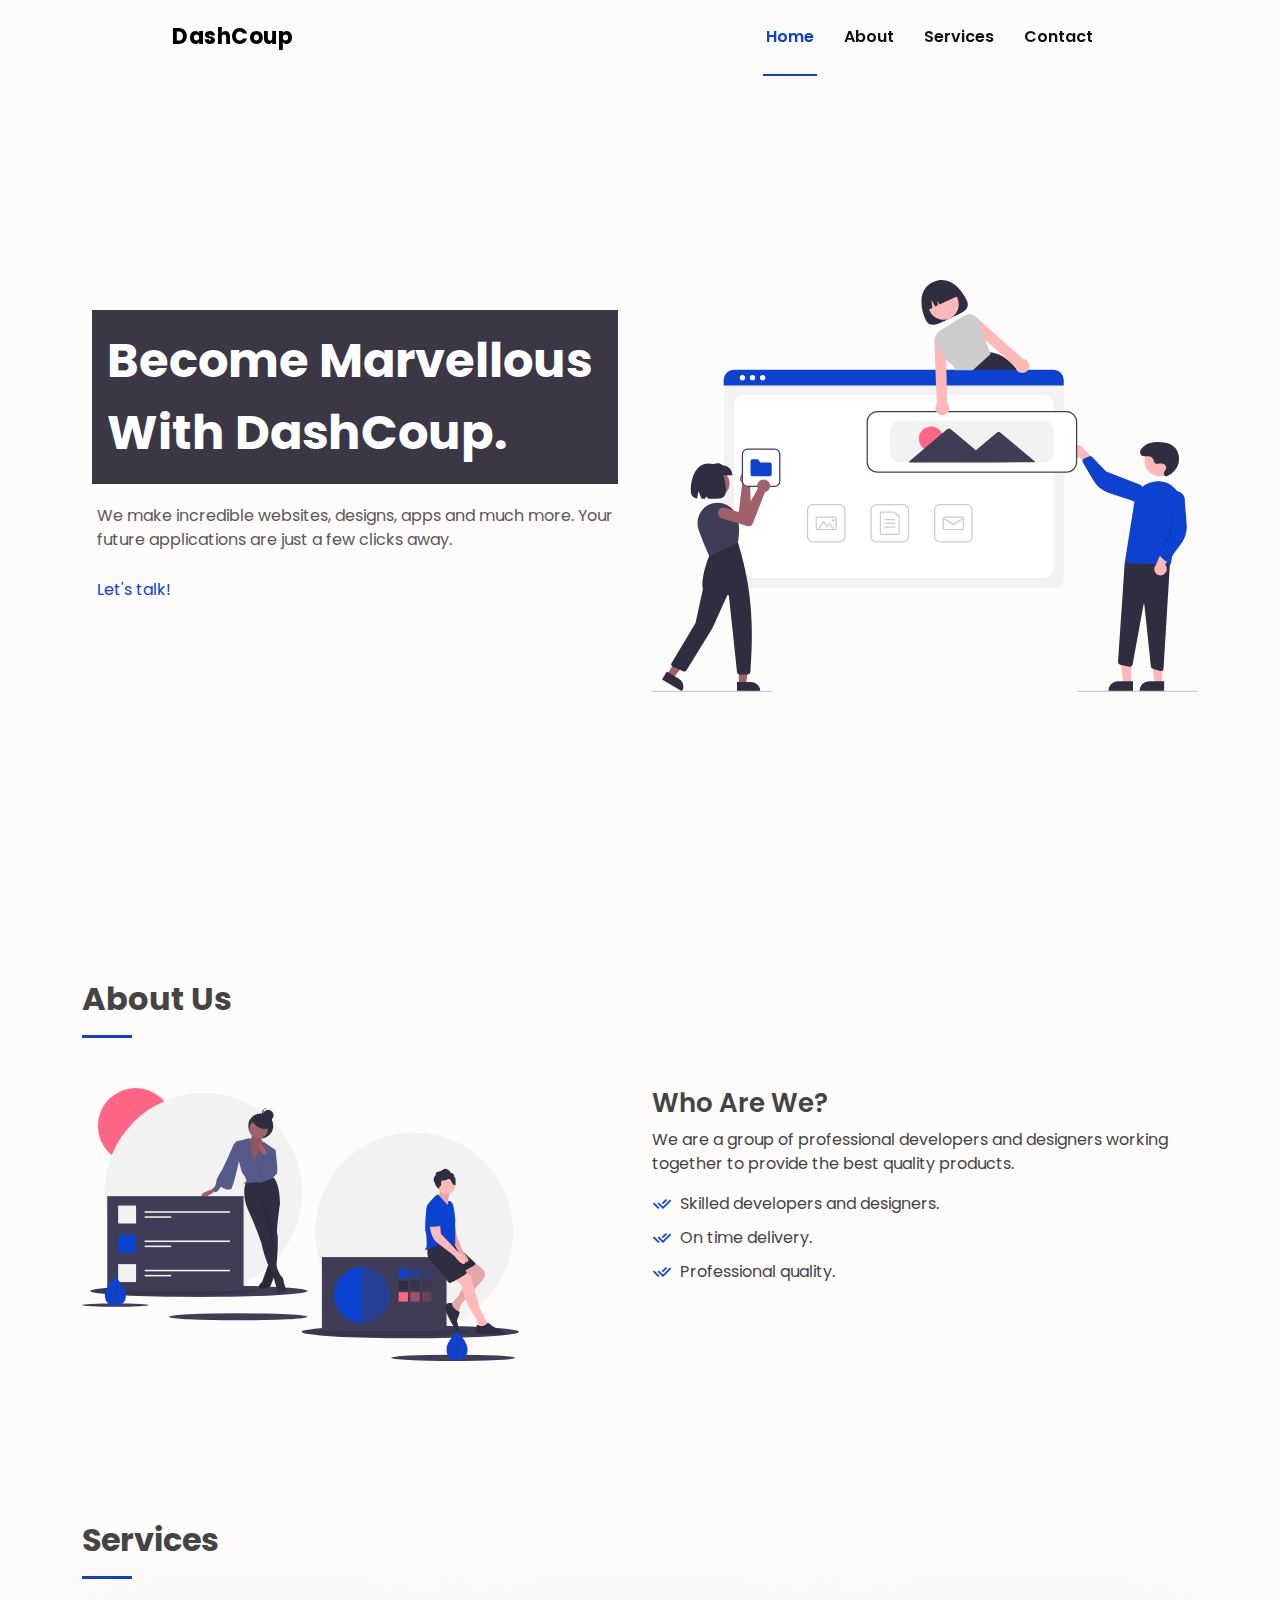
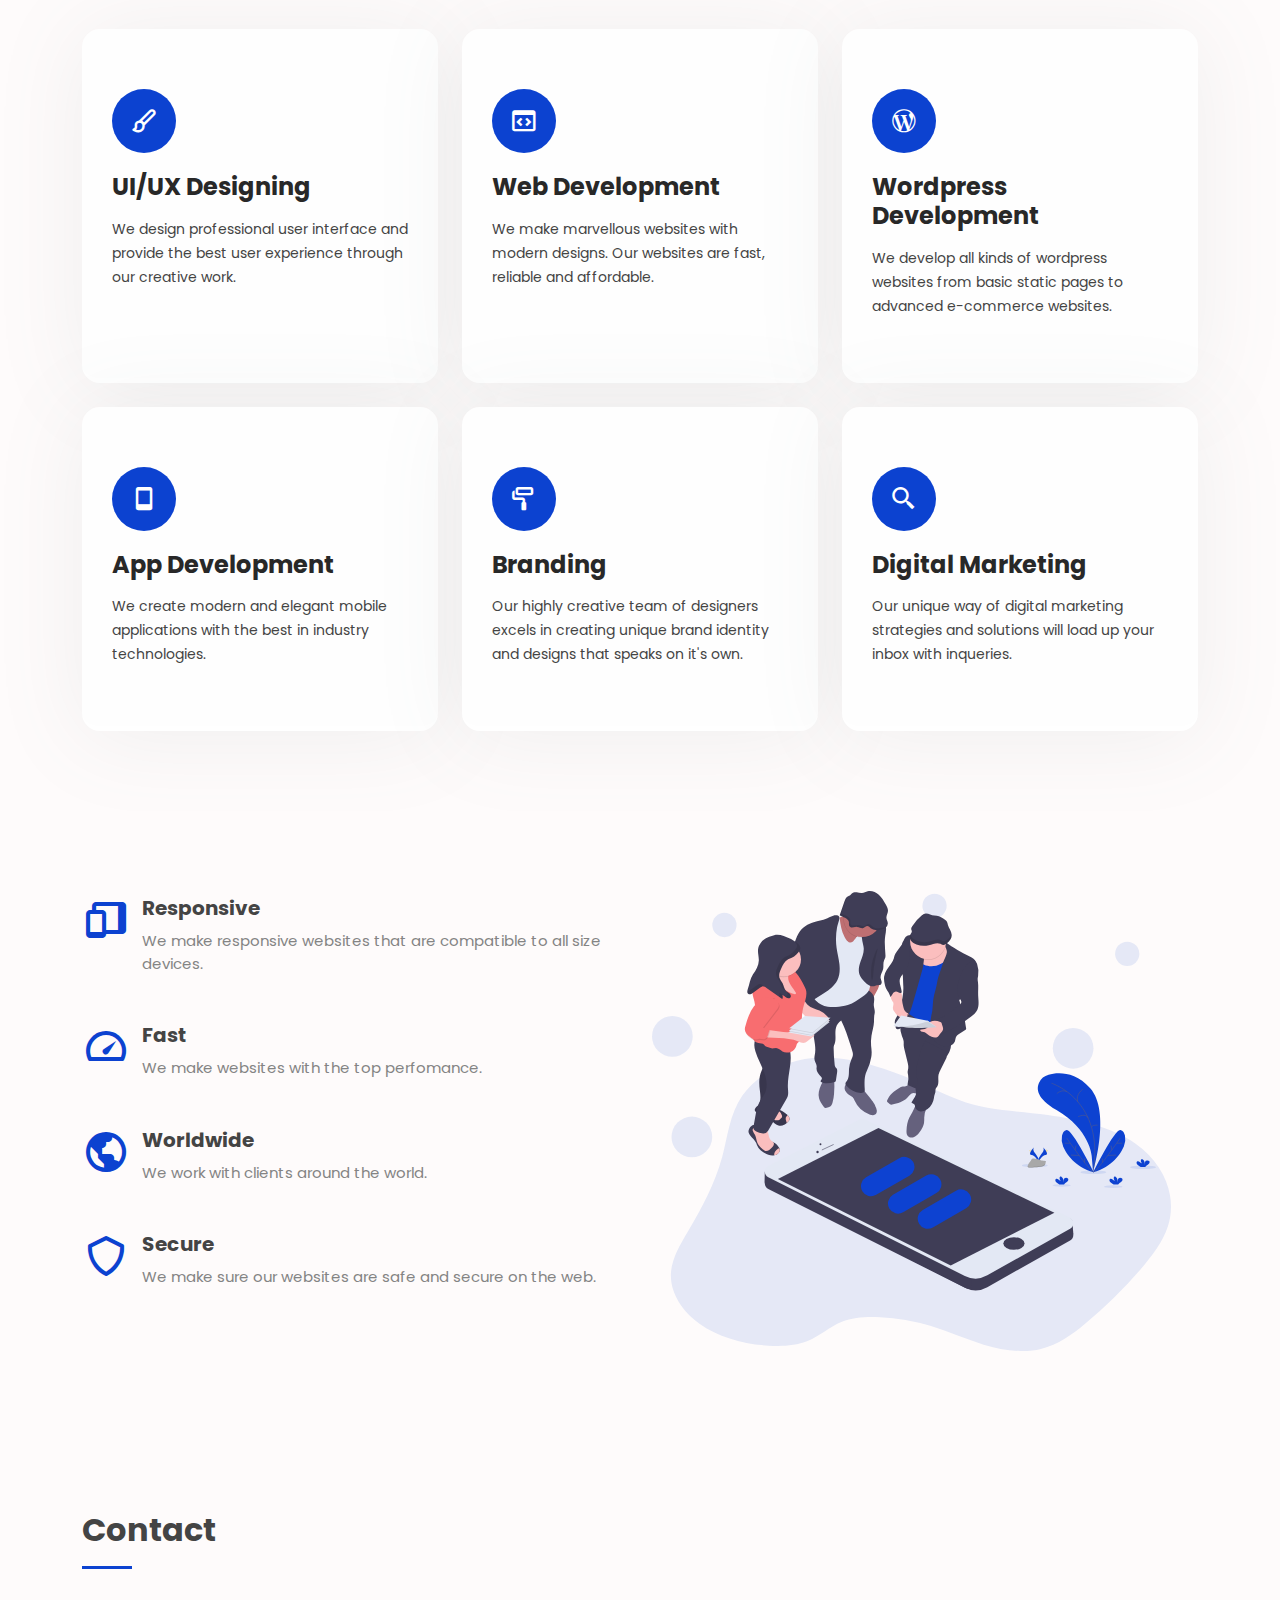
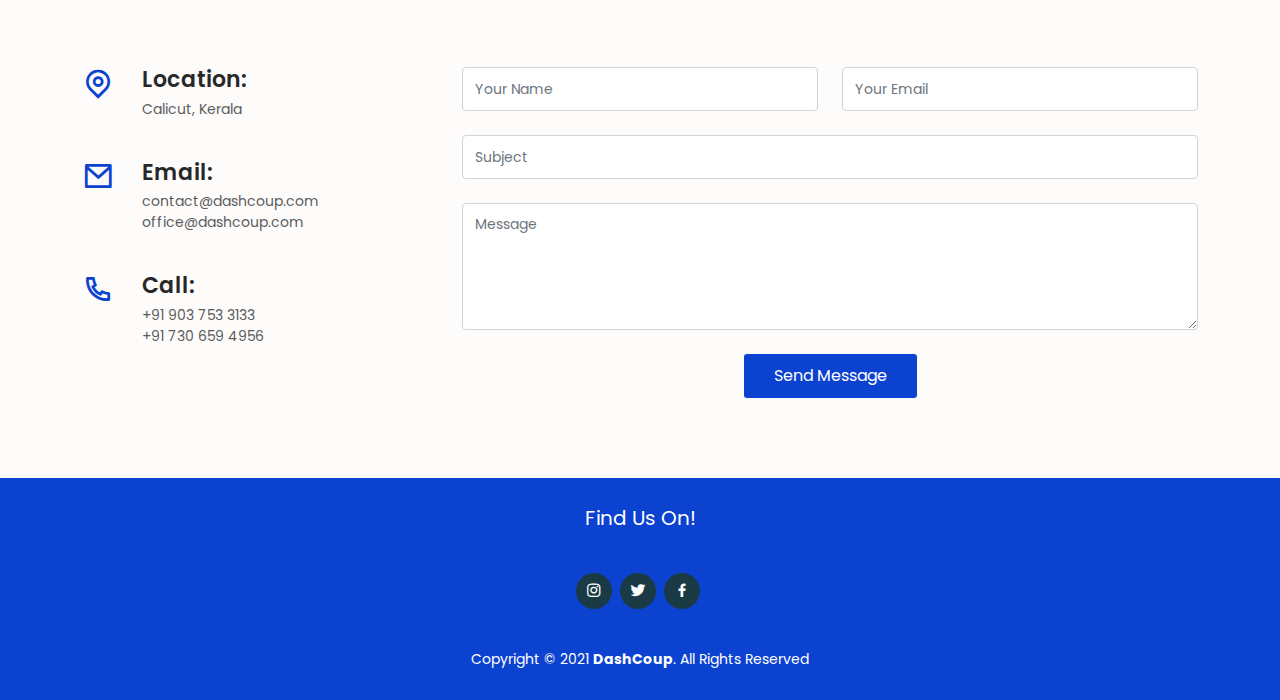
<file: index.html>
﻿<!DOCTYPE html>
<html lang="en">

<head>
  <meta charset="utf-8">
  <meta content="width=device-width, initial-scale=1.0" name="viewport">

  <title>DashCoup</title>
  <meta content="" name="description">
  <meta content="" name="keywords">

<!-- Favicons
	================================================== -->
	<link rel="icon" type="image/png" href="./assets/img/favicon.ico">
	<!-- <link rel="apple-touch-icon" href="apple-touch-icon.jpg">
	<link rel="apple-touch-icon" sizes="72x72" href="apple-touch-icon-72x72.jpg">
	<link rel="apple-touch-icon" sizes="114x114" href="apple-touch-icon-114x114.jpg"> -->

  <!-- Google Fonts -->
  <!-- <link href="https://fonts.googleapis.com/css?family=Open+Sans:300,300i,400,400i,600,600i,700,700i|Raleway:300,300i,400,400i,500,500i,600,600i,700,700i|Poppins:300,300i,400,400i,500,500i,600,600i,700,700i" rel="stylesheet">
   -->


   <!-- AJAX -->
   <script src="https://ajax.googleapis.com/ajax/libs/jquery/3.5.1/jquery.min.js"></script>

   <link rel="preconnect" href="https://fonts.gstatic.com">
   <link href="https://fonts.googleapis.com/css2?family=Poppins:wght@300;400;600;700;800&display=swap" rel="stylesheet">

  <!-- Vendor CSS Files -->
  <link href="assets/vendor/bootstrap/css/bootstrap.min.css" rel="stylesheet">
  <link href="assets/vendor/bootstrap-icons/bootstrap-icons.css" rel="stylesheet">
  <link href="assets/vendor/boxicons/css/boxicons.min.css" rel="stylesheet">
  <link href="assets/vendor/glightbox/css/glightbox.min.css" rel="stylesheet">
  <link href="assets/vendor/remixicon/remixicon.css" rel="stylesheet">
  <link href="assets/vendor/swiper/swiper-bundle.min.css" rel="stylesheet">

  <!-- Template Main CSS File -->
  <link href="assets/css/style.css" rel="stylesheet">

</head>

<body>

  <!-- ======= Header ======= -->
  <header id="header" class="fixed-top ">
    <div class="container-fluid">

      <div class="row justify-content-center">
        <div class="col-xl-9 d-flex align-items-center justify-content-lg-between">
          <h1 class="logo me-auto me-lg-0"><a href="index.html">DashCoup</a></h1>
          <!-- Uncomment below if you prefer to use an image logo -->
          <!-- <a href="index.html" class="logo me-auto me-lg-0"><img src="assets/img/logo.png" alt="" class="img-fluid"></a>-->

          <nav id="navbar" class="navbar order-last order-lg-0">
            <ul>
              <li><a class="nav-link scrollto active" href="#hero">Home</a></li>
              <li><a class="nav-link scrollto" href="#about">About</a></li>
              <li><a class="nav-link scrollto" href="#services">Services</a></li>
              <!-- <li><a class="nav-link scrollto " href="#portfolio">Portfolio</a></li> -->
              <!-- <li><a class="nav-link scrollto" href="#pricing">Pricing</a></li> -->
              <!-- <li class="dropdown"><a href="#"><span>Drop Down</span> <i class="bi bi-chevron-down"></i></a>
                <ul>
                  <li><a href="#">Drop Down 1</a></li>
                  <li class="dropdown"><a href="#"><span>Deep Drop Down</span> <i class="bi bi-chevron-right"></i></a>
                    <ul>
                      <li><a href="#">Deep Drop Down 1</a></li>
                      <li><a href="#">Deep Drop Down 2</a></li>
                      <li><a href="#">Deep Drop Down 3</a></li>
                      <li><a href="#">Deep Drop Down 4</a></li>
                      <li><a href="#">Deep Drop Down 5</a></li>
                    </ul>
                  </li>
                  <li><a href="#">Drop Down 2</a></li>
                  <li><a href="#">Drop Down 3</a></li>
                  <li><a href="#">Drop Down 4</a></li>
                </ul>
              </li> -->
              <li><a class="nav-link scrollto" href="#contact">Contact</a></li>
            </ul>
            <i class="bi bi-list mobile-nav-toggle"></i>
          </nav><!-- .navbar -->

          <!-- <a href="#about" class="get-started-btn scrollto">Get Started</a> -->
        </div>
      </div>

    </div>
  </header><!-- End Header -->

  <!-- ======= Hero Section ======= -->
  <section id="hero" class="d-flex flex-column justify-content-center">
    <div class="container">
      <div class="row justify-content-center">
        <!-- <div class="col-xl-8">
          <h1>Build Incerdible Websites With DashWeb</h1>
          <h2>We make incredible websites, designs and much more. Your future website are just a few clicks away.</h2>
        </div> -->

        
        <div class="hero-content col-lg-6 pt-4 pt-lg-0">
          <h1>
            Become Marvellous With DashCoup.
          </h1>
          <p>
            We make incredible websites, designs, apps and much more. Your future applications are just a few clicks away.
          </p>
          <a href="#contact" class="talk-btn">Let's talk!</a>
        </div>

        <div class="col-lg-6">
          
          <img class="hero-img" src="./assets/img/building_web.svg" alt="">
          <!-- <p>
           Lorem ipsum dolor sit amet, consectetur adipiscing elit, sed do eiusmod tempor incididunt ut labore et dolore
           magna aliqua.
         </p> -->
         </div>

      </div>
    </div>
  </section><!-- End Hero -->

  <main id="main">

    <!-- ======= About Us Section ======= -->
    <section id="about" class="about">
      <div class="container">

        <div class="section-title">
          <h2>About Us</h2>
          <!-- <p>We are a group of professional developers and designers working together to provide the best quality products.</p> -->
        </div>

        <div class="row content">

          <div class="col-lg-6 pt-4 pt-lg-0">
            <!-- <p>
              Ullamco laboris nisi ut aliquip ex ea commodo consequat. Duis aute irure dolor in reprehenderit in voluptate
              velit esse cillum dolore eu fugiat nulla pariatur. Excepteur sint occaecat cupidatat non proident, sunt in
              culpa qui officia deserunt mollit anim id est laborum.
            </p>
            <a href="#" class="btn-learn-more">Learn More</a> -->
            <img class="about-img" src="./assets/img/abour_team.svg" alt="">
          </div>
          <div class="col-lg-6">
            <h3>Who Are We?</h3>
            <p>
              We are a group of professional developers and designers working together to provide the best quality products.
            </p>
            <ul>
              <li><i class="ri-check-double-line"></i> Skilled developers and designers.</li>
              <li><i class="ri-check-double-line"></i> On time delivery.</li>
              <li><i class="ri-check-double-line"></i> Professional quality.</li>
            </ul>
          </div>
          
        </div>

      </div>
    </section><!-- End About Us Section -->

    <!-- ======= Services Section ======= -->
    <section id="services" class="services">
      <div class="container">

        <div class="section-title">
          <h2>Services</h2>
          <!-- <p>Services offered by us.</p> -->
        </div>

        <div class="row">
          <div class="col-lg-4 col-md-6 d-flex align-items-stretch">
            <div class="icon-box">
              <div class="icon"><i class='bx bx-paint'></i></div>
              <h4><a href="">UI/UX Designing</a></h4>
              <p>We design professional user interface and provide the best user experience through our creative work.</p>
            </div>
          </div>

          <div class="col-lg-4 col-md-6 d-flex align-items-stretch mt-4 mt-md-0">
            <div class="icon-box">
              <div class="icon"><i class='bx bx-code-block'></i></div>
              <h4><a href="">Web Development</a></h4>
              <p>We make marvellous websites with modern designs. Our websites are fast, reliable and affordable.</p>
            </div>
          </div>

          <div class="col-lg-4 col-md-6 d-flex align-items-stretch mt-4 mt-lg-0">
            <div class="icon-box">
              <div class="icon"><i class='bx bxl-wordpress'></i></div>
              <h4><a href="">Wordpress Development</a></h4>
              <p>We develop all kinds of wordpress websites from basic static pages to advanced e-commerce websites.</p>
            </div>
          </div>

          <div class="col-lg-4 col-md-6 d-flex align-items-stretch mt-4">
            <div class="icon-box">
              <div class="icon"><i class='bx bx-mobile' ></i></div>
              <h4><a href="">App Development</a></h4>
              <p>We create modern and elegant mobile applications with the best in industry technologies.</p>
            </div>
          </div>

          <div class="col-lg-4 col-md-6 d-flex align-items-stretch mt-4">
            <div class="icon-box">
              <div class="icon"><i class='bx bx-paint-roll'></i></div>
              <h4><a href="">Branding</a></h4>
              <p>Our highly creative team of designers excels in creating unique brand identity and designs that speaks on it's own.</p>
            </div>
          </div>

          <div class="col-lg-4 col-md-6 d-flex align-items-stretch mt-4">
            <div class="icon-box">
              <div class="icon"><i class='bx bx-search-alt-2'></i></div>
              <h4><a href="">Digital Marketing</a></h4>
              <p>Our unique way of digital marketing strategies and solutions will load up your inbox with inqueries.</p>
            </div>
          </div>

        </div>

      </div>
    </section><!-- End Services Section -->

    <!-- ======= Cta Section ======= -->
    <!-- <section id="cta" class="cta">
      <div class="container">

        <div class="row">
          <div class="col-lg-9 text-center text-lg-start">
            <h3>Call To Action</h3>
            <p> Duis aute irure dolor in reprehenderit in voluptate velit esse cillum dolore eu fugiat nulla pariatur. Excepteur sint occaecat cupidatat non proident, sunt in culpa qui officia deserunt mollit anim id est laborum.</p>
          </div>
          <div class="col-lg-3 cta-btn-container text-center">
            <a class="cta-btn align-middle" href="#">Call To Action</a>
          </div>
        </div>

      </div> -->
    <!-- </section>End Cta Section -->

    <!-- ======= Features Section ======= -->
    <section id="features" class="features">
      <div class="container">

        <div class="row">
          <div class="col-lg-6 order-2 order-lg-1">
            <div class="icon-box mt-5 mt-lg-0">
              <i class='bx bxs-devices'></i>
              <h4>Responsive</h4>
              <p>We make responsive websites that are compatible to all size devices.</p>
            </div>
            <div class="icon-box mt-5">
              <i class='bx bx-tachometer'></i>
              <h4>Fast</h4>
              <p>We make websites with the top perfomance.</p>
            </div>
            <div class="icon-box mt-5">
              <i class='bx bx-world'></i>
              <h4>Worldwide</h4>
              <p>We work with clients around the world.</p>
            </div>
            <div class="icon-box mt-5">
              <i class="bx bx-shield"></i>
              <h4>Secure</h4>
              <p>We make sure our websites are safe and secure on the web.</p>
            </div>
          </div>
          <!-- <div class="image col-lg-6 order-1 order-lg-2" style='background-image: url("assets/img/mobile_interface.svg");'></div> -->
          <div class="col-lg-6 order-1 order-lg-2">
            <img class="feature-img" src="./assets/img/mobile_testing_.svg" alt="">
          </div>
        </div>

      </div>
    </section>
    
    <!-- End Features Section -->

    <!-- ======= Clients Section ======= -->
    <!-- <section id="clients" class="clients">
      <div class="container">

        <div class="row no-gutters clients-wrap clearfix wow fadeInUp">

          <div class="col-lg-3 col-md-4 col-xs-6">
            <div class="client-logo">
              <img src="assets/img/clients/client-1.png" class="img-fluid" alt="">
            </div>
          </div>

          <div class="col-lg-3 col-md-4 col-xs-6">
            <div class="client-logo">
              <img src="assets/img/clients/client-2.png" class="img-fluid" alt="">
            </div>
          </div>

          <div class="col-lg-3 col-md-4 col-xs-6">
            <div class="client-logo">
              <img src="assets/img/clients/client-3.png" class="img-fluid" alt="">
            </div>
          </div>

          <div class="col-lg-3 col-md-4 col-xs-6">
            <div class="client-logo">
              <img src="assets/img/clients/client-4.png" class="img-fluid" alt="">
            </div>
          </div>

          <div class="col-lg-3 col-md-4 col-xs-6">
            <div class="client-logo">
              <img src="assets/img/clients/client-5.png" class="img-fluid" alt="">
            </div>
          </div>

          <div class="col-lg-3 col-md-4 col-xs-6">
            <div class="client-logo">
              <img src="assets/img/clients/client-6.png" class="img-fluid" alt="">
            </div>
          </div>

          <div class="col-lg-3 col-md-4 col-xs-6">
            <div class="client-logo">
              <img src="assets/img/clients/client-7.png" class="img-fluid" alt="">
            </div>
          </div>

          <div class="col-lg-3 col-md-4 col-xs-6">
            <div class="client-logo">
              <img src="assets/img/clients/client-8.png" class="img-fluid" alt="">
            </div>
          </div>

        </div>

      </div>
    </section> -->
    <!-- End Clients Section -->

    <!-- ======= Counts Section ======= -->
    <!-- <section id="counts" class="counts">
      <div class="container">

        <div class="text-center title">
          <h3>What we have achieved so far</h3>
          <p>Iusto et labore modi qui sapiente xpedita tempora et aut non ipsum consequatur illo.</p>
        </div>

        <div class="row counters position-relative">

          <div class="col-lg-3 col-6 text-center">
            <span data-purecounter-start="0" data-purecounter-end="232" data-purecounter-duration="1" class="purecounter"></span>
            <p>Clients</p>
          </div>

          <div class="col-lg-3 col-6 text-center">
            <span data-purecounter-start="0" data-purecounter-end="521" data-purecounter-duration="1" class="purecounter"></span>
            <p>Projects</p>
          </div>

          <div class="col-lg-3 col-6 text-center">
            <span data-purecounter-start="0" data-purecounter-end="1463" data-purecounter-duration="1" class="purecounter"></span>
            <p>Hours Of Support</p>
          </div>

          <div class="col-lg-3 col-6 text-center">
            <span data-purecounter-start="0" data-purecounter-end="15" data-purecounter-duration="1" class="purecounter"></span>
            <p>Hard Workers</p>
          </div>

        </div>

      </div>
    </section> -->
    <!-- End Counts Section -->

    <!-- ======= Portfolio Section ======= -->
    <!-- <section id="portfolio" class="portfolio">
      <div class="container">

        <div class="section-title">
          <h2>Portfolio</h2>
          <p>Magnam dolores commodi suscipit. Necessitatibus eius consequatur ex aliquid fuga eum quidem. Sit sint consectetur velit. Quisquam quos quisquam cupiditate. Et nemo qui impedit suscipit alias ea. Quia fugiat sit in iste officiis commodi quidem hic quas.</p>
        </div>

        <div class="row">
          <div class="col-lg-12 d-flex justify-content-center">
            <ul id="portfolio-flters">
              <li data-filter="*" class="filter-active">All</li>
              <li data-filter=".filter-app">App</li>
              <li data-filter=".filter-card">Card</li>
              <li data-filter=".filter-web">Web</li>
            </ul>
          </div>
        </div>

        <div class="row portfolio-container">

          <div class="col-lg-4 col-md-6 portfolio-item filter-app">
            <img src="assets/img/portfolio/portfolio-1.jpg" class="img-fluid" alt="">
            <div class="portfolio-info">
              <h4>App 1</h4>
              <p>App</p>
              <a href="assets/img/portfolio/portfolio-1.jpg" data-gallery="portfolioGallery" class="portfolio-lightbox preview-link" title="App 1"><i class="bx bx-plus"></i></a>
              <a href="portfolio-details.html" class="details-link" title="More Details"><i class="bx bx-link"></i></a>
            </div>
          </div>

          <div class="col-lg-4 col-md-6 portfolio-item filter-web">
            <img src="assets/img/portfolio/portfolio-2.jpg" class="img-fluid" alt="">
            <div class="portfolio-info">
              <h4>Web 3</h4>
              <p>Web</p>
              <a href="assets/img/portfolio/portfolio-2.jpg" data-gallery="portfolioGallery" class="portfolio-lightbox preview-link" title="Web 3"><i class="bx bx-plus"></i></a>
              <a href="portfolio-details.html" class="details-link" title="More Details"><i class="bx bx-link"></i></a>
            </div>
          </div>

          <div class="col-lg-4 col-md-6 portfolio-item filter-app">
            <img src="assets/img/portfolio/portfolio-3.jpg" class="img-fluid" alt="">
            <div class="portfolio-info">
              <h4>App 2</h4>
              <p>App</p>
              <a href="assets/img/portfolio/portfolio-3.jpg" data-gallery="portfolioGallery" class="portfolio-lightbox preview-link" title="App 2"><i class="bx bx-plus"></i></a>
              <a href="portfolio-details.html" class="details-link" title="More Details"><i class="bx bx-link"></i></a>
            </div>
          </div>

          <div class="col-lg-4 col-md-6 portfolio-item filter-card">
            <img src="assets/img/portfolio/portfolio-4.jpg" class="img-fluid" alt="">
            <div class="portfolio-info">
              <h4>Card 2</h4>
              <p>Card</p>
              <a href="assets/img/portfolio/portfolio-4.jpg" data-gallery="portfolioGallery" class="portfolio-lightbox preview-link" title="Card 2"><i class="bx bx-plus"></i></a>
              <a href="portfolio-details.html" class="details-link" title="More Details"><i class="bx bx-link"></i></a>
            </div>
          </div>

          <div class="col-lg-4 col-md-6 portfolio-item filter-web">
            <img src="assets/img/portfolio/portfolio-5.jpg" class="img-fluid" alt="">
            <div class="portfolio-info">
              <h4>Web 2</h4>
              <p>Web</p>
              <a href="assets/img/portfolio/portfolio-5.jpg" data-gallery="portfolioGallery" class="portfolio-lightbox preview-link" title="Web 2"><i class="bx bx-plus"></i></a>
              <a href="portfolio-details.html" class="details-link" title="More Details"><i class="bx bx-link"></i></a>
            </div>
          </div>

          <div class="col-lg-4 col-md-6 portfolio-item filter-app">
            <img src="assets/img/portfolio/portfolio-6.jpg" class="img-fluid" alt="">
            <div class="portfolio-info">
              <h4>App 3</h4>
              <p>App</p>
              <a href="assets/img/portfolio/portfolio-6.jpg" data-gallery="portfolioGallery" class="portfolio-lightbox preview-link" title="App 3"><i class="bx bx-plus"></i></a>
              <a href="portfolio-details.html" class="details-link" title="More Details"><i class="bx bx-link"></i></a>
            </div>
          </div>

          <div class="col-lg-4 col-md-6 portfolio-item filter-card">
            <img src="assets/img/portfolio/portfolio-7.jpg" class="img-fluid" alt="">
            <div class="portfolio-info">
              <h4>Card 1</h4>
              <p>Card</p>
              <a href="assets/img/portfolio/portfolio-7.jpg" data-gallery="portfolioGallery" class="portfolio-lightbox preview-link" title="Card 1"><i class="bx bx-plus"></i></a>
              <a href="portfolio-details.html" class="details-link" title="More Details"><i class="bx bx-link"></i></a>
            </div>
          </div>

          <div class="col-lg-4 col-md-6 portfolio-item filter-card">
            <img src="assets/img/portfolio/portfolio-8.jpg" class="img-fluid" alt="">
            <div class="portfolio-info">
              <h4>Card 3</h4>
              <p>Card</p>
              <a href="assets/img/portfolio/portfolio-8.jpg" data-gallery="portfolioGallery" class="portfolio-lightbox preview-link" title="Card 3"><i class="bx bx-plus"></i></a>
              <a href="portfolio-details.html" class="details-link" title="More Details"><i class="bx bx-link"></i></a>
            </div>
          </div>

          <div class="col-lg-4 col-md-6 portfolio-item filter-web">
            <img src="assets/img/portfolio/portfolio-9.jpg" class="img-fluid" alt="">
            <div class="portfolio-info">
              <h4>Web 3</h4>
              <p>Web</p>
              <a href="assets/img/portfolio/portfolio-9.jpg" data-gallery="portfolioGallery" class="portfolio-lightbox preview-link" title="Web 3"><i class="bx bx-plus"></i></a>
              <a href="portfolio-details.html" class="details-link" title="More Details"><i class="bx bx-link"></i></a>
            </div>
          </div>

        </div>

      </div>
    </section> -->
    <!-- End Portfolio Section -->

    <!-- ======= Pricing Section ======= -->
    <!-- <section id="pricing" class="pricing">
      <div class="container">

        <div class="section-title">
          <h2>Pricing</h2>
          <p>Magnam dolores commodi suscipit. Necessitatibus eius consequatur ex aliquid fuga eum quidem. Sit sint consectetur velit. Quisquam quos quisquam cupiditate. Et nemo qui impedit suscipit alias ea. Quia fugiat sit in iste officiis commodi quidem hic quas.</p>
        </div>

        <div class="row">

          <div class="col-lg-4 col-md-6">
            <div class="box">
              <h3>Free</h3>
              <h4><sup>$</sup>0<span> / month</span></h4>
              <ul>
                <li>Aida dere</li>
                <li>Nec feugiat nisl</li>
                <li>Nulla at volutpat dola</li>
                <li class="na">Pharetra massa</li>
                <li class="na">Massa ultricies mi</li>
              </ul>
              <div class="btn-wrap">
                <a href="#" class="btn-buy">Buy Now</a>
              </div>
            </div>
          </div>

          <div class="col-lg-4 col-md-6 mt-4 mt-md-0">
            <div class="box recommended">
              <span class="recommended-badge">Recommended</span>
              <h3>Business</h3>
              <h4><sup>$</sup>19<span> / month</span></h4>
              <ul>
                <li>Aida dere</li>
                <li>Nec feugiat nisl</li>
                <li>Nulla at volutpat dola</li>
                <li>Pharetra massa</li>
                <li class="na">Massa ultricies mi</li>
              </ul>
              <div class="btn-wrap">
                <a href="#" class="btn-buy">Buy Now</a>
              </div>
            </div>
          </div>

          <div class="col-lg-4 col-md-6 mt-4 mt-lg-0">
            <div class="box">
              <h3>Developer</h3>
              <h4><sup>$</sup>29<span> / month</span></h4>
              <ul>
                <li>Aida dere</li>
                <li>Nec feugiat nisl</li>
                <li>Nulla at volutpat dola</li>
                <li>Pharetra massa</li>
                <li>Massa ultricies mi</li>
              </ul>
              <div class="btn-wrap">
                <a href="#" class="btn-buy">Buy Now</a>
              </div>
            </div>
          </div>

        </div>

      </div>
    </section> -->
    <!-- End Pricing Section -->

    <!-- ======= Faq Section ======= -->
    <!-- <section id="faq" class="faq">
      <div class="container-fluid">

        <div class="row">

          <div class="col-lg-7 d-flex flex-column justify-content-center align-items-stretch  order-2 order-lg-1">

            <div class="content">
              <h3>Frequently Asked <strong>Questions</strong></h3>
              <p>
                Lorem ipsum dolor sit amet, consectetur adipiscing elit, sed do eiusmod tempor incididunt ut labore et dolore magna aliqua. Duis aute irure dolor in reprehenderit
              </p>
            </div>

            <div class="accordion-list">
              <ul>
                <li>
                  <a data-bs-toggle="collapse" class="collapse" data-bs-target="#accordion-list-1">Non consectetur a erat nam at lectus urna duis? <i class="bx bx-chevron-down icon-show"></i><i class="bx bx-chevron-up icon-close"></i></a>
                  <div id="accordion-list-1" class="collapse show" data-bs-parent=".accordion-list">
                    <p>
                      Feugiat pretium nibh ipsum consequat. Tempus iaculis urna id volutpat lacus laoreet non curabitur gravida. Venenatis lectus magna fringilla urna porttitor rhoncus dolor purus non.
                    </p>
                  </div>
                </li>

                <li>
                  <a data-bs-toggle="collapse" data-bs-target="#accordion-list-2" class="collapsed">Feugiat scelerisque varius morbi enim nunc? <i class="bx bx-chevron-down icon-show"></i><i class="bx bx-chevron-up icon-close"></i></a>
                  <div id="accordion-list-2" class="collapse" data-bs-parent=".accordion-list">
                    <p>
                      Dolor sit amet consectetur adipiscing elit pellentesque habitant morbi. Id interdum velit laoreet id donec ultrices. Fringilla phasellus faucibus scelerisque eleifend donec pretium. Est pellentesque elit ullamcorper dignissim. Mauris ultrices eros in cursus turpis massa tincidunt dui.
                    </p>
                  </div>
                </li>

                <li>
                  <a data-bs-toggle="collapse" data-bs-target="#accordion-list-3" class="collapsed">Dolor sit amet consectetur adipiscing elit? <i class="bx bx-chevron-down icon-show"></i><i class="bx bx-chevron-up icon-close"></i></a>
                  <div id="accordion-list-3" class="collapse" data-bs-parent=".accordion-list">
                    <p>
                      Eleifend mi in nulla posuere sollicitudin aliquam ultrices sagittis orci. Faucibus pulvinar elementum integer enim. Sem nulla pharetra diam sit amet nisl suscipit. Rutrum tellus pellentesque eu tincidunt. Lectus urna duis convallis convallis tellus. Urna molestie at elementum eu facilisis sed odio morbi quis
                    </p>
                  </div>
                </li>

              </ul>
            </div>

          </div>

          <div class="col-lg-5 align-items-stretch order-1 order-lg-2 img" style='background-image: url("assets/img/faq.jpg");'>&nbsp;</div>
        </div>

      </div>
    </section> -->
    <!-- End Faq Section -->

    <!-- ======= Contact Section ======= -->
    <section id="contact" class="contact">
      <div class="container">

        <div class="section-title">
          <h2>Contact</h2>
          <!-- <p>Magnam dolores commodi suscipit. Necessitatibus eius consequatur ex aliquid fuga eum quidem. Sit sint consectetur velit. Quisquam quos quisquam cupiditate. Et nemo qui impedit suscipit alias ea. Quia fugiat sit in iste officiis commodi quidem hic quas.</p> -->
        </div>
      </div>

      <!-- <div>
        <iframe style="border:0; width: 100%; height: 350px;" src="https://www.google.com/maps/embed?pb=!1m14!1m8!1m3!1d12097.433213460943!2d-74.0062269!3d40.7101282!3m2!1i1024!2i768!4f13.1!3m3!1m2!1s0x0%3A0xb89d1fe6bc499443!2sDowntown+Conference+Center!5e0!3m2!1smk!2sbg!4v1539943755621" frameborder="0" allowfullscreen></iframe>
      </div> -->

      <div class="container">

        <div class="row mt-5">

          <div class="col-lg-4">
            <div class="info">
              <div class="address">
                <i class="ri-map-pin-line"></i>
                <h4>Location:</h4>
                <p>Calicut, Kerala</p>
              </div>

              <div class="email">
                <i class="ri-mail-line"></i>
                <h4>Email:</h4>
                <p>contact@dashcoup.com</p>
                <p>office@dashcoup.com</p>
              </div>

              <div class="phone">
                <i class="ri-phone-line"></i>
                <h4>Call:</h4>
                <p>+91 903 753 3133</p>
                <p>+91 730 659 4956</p>
              </div>

            </div>

          </div>

          <div class="col-lg-8 mt-5 mt-lg-0">

            <form action="" id="submit-form" class="php-email-form">
              <div class="row">
                <div class="col-md-6 form-group">
                  <input type="text" name="name" class="form-control" id="name" placeholder="Your Name" required>
                </div>
                <div class="col-md-6 form-group mt-3 mt-md-0">
                  <input type="email" class="form-control" name="email" id="email" placeholder="Your Email" required>
                </div>
              </div>
              <div class="form-group mt-3">
                <input type="text" class="form-control" name="subject" id="subject" placeholder="Subject" required>
              </div>
              <div class="form-group mt-3">
                <textarea class="form-control" name="message" rows="5" placeholder="Message" required></textarea>
              </div>
              <div class="my-3">
                <div class="loading">Loading</div>
                <div class="error-message"></div>
                <div class="sent-message">Your Message has been sent. Thank you!</div>
              </div>
              <div class="text-center"><button type="submit">Send Message</button></div>
            </form>

          </div>

        </div>

      </div>
    </section><!-- End Contact Section -->

  </main><!-- End #main -->

  <!-- ======= Footer ======= -->
  <footer id="footer">
    <div class="container">
      <!-- <h3>KnightOne</h3> -->
      <p>Find Us On!</p>
      <div class="social-links">
        <a href="https://www.instagram.com/dashscholar/" class="instagram"><i class="bx bxl-instagram"></i></a>
        <a href="#" class="twitter"><i class="bx bxl-twitter"></i></a>
        <a href="#" class="facebook"><i class="bx bxl-facebook"></i></a>
      </div>
      <div class="copyright">
         Copyright &copy; 2021 <strong><span>DashCoup</span></strong>. All Rights Reserved
      </div>
      <div class="credits">
        <!-- All the links in the footer should remain intact. -->
        <!-- You can delete the links only if you purchased the pro version. -->
        <!-- Licensing information: https://bootstrapmade.com/license/ -->
        <!-- Purchase the pro version with working PHP/AJAX contact form: https://bootstrapmade.com/knight-simple-one-page-bootstrap-template/ -->
      </div>
    </div>
  </footer><!-- End Footer -->

  <div id="preloader"></div>
  <a href="#" class="back-to-top d-flex align-items-center justify-content-center"><i class="bi bi-arrow-up-short"></i></a>

  <!-- Vendor JS Files -->
  <script src="assets/vendor/bootstrap/js/bootstrap.bundle.min.js"></script>
  <script src="assets/vendor/glightbox/js/glightbox.min.js"></script>
  <script src="assets/vendor/isotope-layout/isotope.pkgd.min.js"></script>
  <script src="assets/vendor/swiper/swiper-bundle.min.js"></script>

  <!-- Template Main JS File -->
  <script src="assets/js/main.js"></script>


  <!-- Contact form submission -->

  

  <script>
    $("#submit-form").submit((e)=>{
        e.preventDefault()
        $.ajax({
            url:"https://script.google.com/macros/s/AKfycbwb7jL-ygGp7ienMJHkoiQT7eWU8LuQB6HfxxZr/exec",
            data:$("#submit-form").serialize(),
            method:"post",
            success:function (response){
                alert("Form submitted successfully")
                window.location.reload()
            },
            error:function (err){
                alert("Something Error")

            }
        })
    })
</script>

</body>

</html>
</file>
<file: assets/css/style.css>
/**
* Template Name: KnightOne - v4.3.0
* Template URL: https://bootstrapmade.com/knight-simple-one-page-bootstrap-template/
* Author: BootstrapMade.com
* License: https://bootstrapmade.com/license/
*/

/*--------------------------------------------------------------
# General
--------------------------------------------------------------*/
body {
  /* font-family: "Open Sans", sans-serif; */
  font-family: 'Poppins', sans-serif;
  background-color: #FEFBFB;
  color: #444444;
}

a {
  color: #0c42d0;
  text-decoration: none;
}

a:hover {
  color: #0c42d0;
  text-decoration: none;
}

h1, h2, h3, h4, h5, h6 {
  font-family: 'Poppins', sans-serif;
}

/*--------------------------------------------------------------
# Preloader
--------------------------------------------------------------*/
#preloader {
  position: fixed;
  top: 0;
  left: 0;
  right: 0;
  bottom: 0;
  z-index: 9999;
  overflow: hidden;
  background: #fff;
}

#preloader:before {
  content: "";
  position: fixed;
  top: calc(50% - 30px);
  left: calc(50% - 30px);
  border: 6px solid #0c42d0;
  border-top-color: #fff;
  border-bottom-color: #fff;
  border-radius: 50%;
  width: 60px;
  height: 60px;
  -webkit-animation: animate-preloader 1s linear infinite;
  animation: animate-preloader 1s linear infinite;
}

@-webkit-keyframes animate-preloader {
  0% {
    transform: rotate(0deg);
  }
  100% {
    transform: rotate(360deg);
  }
}

@keyframes animate-preloader {
  0% {
    transform: rotate(0deg);
  }
  100% {
    transform: rotate(360deg);
  }
}

/*--------------------------------------------------------------
# Back to top button
--------------------------------------------------------------*/
.back-to-top {
  position: fixed;
  visibility: hidden;
  opacity: 0;
  right: 15px;
  bottom: 15px;
  z-index: 996;
  background: #2a61ee;
  width: 40px;
  height: 40px;
  border-radius: 50px;
  transition: all 0.4s;
}

.back-to-top i {
  font-size: 28px;
  color: #fff;
  line-height: 0;
}

.back-to-top:hover {
  background: #0c42d0;
  color: #fff;
}

.back-to-top.active {
  visibility: visible;
  opacity: 1;
}

/*--------------------------------------------------------------
# Header
--------------------------------------------------------------*/
#header {
  /* transition: all 0.5s; */
  z-index: 997;
  /* border-bottom: 1px solid #000; */
  /* box-shadow: 0 1px 4px rgba(0,0,0,.1); */
  /* border-bottom: 1px solid rgba(255, 255, 255, 0.1); */
}

#header.header-scrolled, #header.header-inner-pages {
  background: #fff;
  box-shadow: 0 1px 4px rgba(0,0,0,.1);
  /* background: rgba(40, 40, 40, 0.9); */
}

#header .logo {
  font-size: 22px;
  margin: 0;
  padding: 0;
  line-height: 1;
  font-weight: 700;
  letter-spacing: 0.5px;
}

#header .logo a {
  color: #000;
}

#header .logo img {
  max-height: 40px;
}

@media (max-width: 992px) {
  #header {
    border: 0;
    padding: 15px 0;
  }
}

/* Get Startet Button */

/* .get-started-btn {
  margin-left: 25px;
  background: #009961;
  color: #fff;
  border-radius: 50px;
  padding: 8px 25px 9px 25px;
  white-space: nowrap;
  transition: 0.3s;
  font-size: 14px;
  display: inline-block;
}

.get-started-btn:hover {
  background: #00b371;
  color: #fff;
}

@media (max-width: 992px) {
  .get-started-btn {
    margin: 0 15px 0 0;
    padding: 6px 18px;
  }
} */

/*--------------------------------------------------------------
# Navigation Menu
--------------------------------------------------------------*/
/**
* Desktop Navigation 
*/
.navbar {
  padding: 0;
}

.navbar ul {
  margin: 0;
  padding: 0;
  display: flex;
  list-style: none;
  align-items: center;
}

.navbar li {
  position: relative;
}

.navbar > ul > li {
  position: relative;
  white-space: nowrap;
  margin: 0 12px;
}

.navbar a, .navbar a:focus {
  display: flex;
  align-items: center;
  justify-content: space-between;
  padding: 25px 3px;
  font-size: 16px;
  font-weight: 600;
  /* color: rgba(255, 255, 255, 0.7); */
  color: #0f0f0f;
  white-space: nowrap;
  transition: 0.3s;
  position: relative;
}

.navbar a i, .navbar a:focus i {
  font-size: 12px;
  line-height: 0;
  margin-left: 5px;
}

.navbar > ul > li > a:before {
  content: "";
  position: absolute;
  width: 100%;
  height: 2px;
  bottom: -2px;
  left: 0;
  background-color: #0c42d0;
  visibility: hidden;
  width: 0px;
  transition: all 0.3s ease-in-out 0s;
}

.navbar a:hover:before, .navbar li:hover > a:before, .navbar .active:before {
  visibility: visible;
  width: 100%;
}

.navbar a:hover, .navbar .active, .navbar .active:focus, .navbar li:hover > a {
  color: #0c42d0;
}

/* .navbar .dropdown ul {
  display: block;
  position: absolute;
  left: 0;
  top: calc(100% + 30px);
  margin: 0;
  padding: 10px 0;
  z-index: 99;
  opacity: 0;
  visibility: hidden;
  background: #fff;
  box-shadow: 0px 0px 30px rgba(127, 137, 161, 0.25);
  transition: 0.3s;
  border-top: 2px solid #009961;
}

.navbar .dropdown ul li {
  min-width: 200px;
}

.navbar .dropdown ul a {
  padding: 10px 20px;
  font-size: 14px;
  text-transform: none;
  font-weight: 500;
  color: #282828;
}

.navbar .dropdown ul a i {
  font-size: 12px;
}

.navbar .dropdown ul a:hover, .navbar .dropdown ul .active:hover, .navbar .dropdown ul li:hover > a {
  color: #009961;
}

.navbar .dropdown:hover > ul {
  opacity: 1;
  top: 100%;
  visibility: visible;
}

.navbar .dropdown .dropdown ul {
  top: 0;
  left: calc(100% - 30px);
  visibility: hidden;
}

.navbar .dropdown .dropdown:hover > ul {
  opacity: 1;
  top: 0;
  left: 100%;
  visibility: visible;
}

@media (max-width: 1366px) {
  .navbar .dropdown .dropdown ul {
    left: -90%;
  }
  .navbar .dropdown .dropdown:hover > ul {
    left: -100%;
  }
} */

/**
* Mobile Navigation 
*/
.mobile-nav-toggle {
  color: #3c3744;
  font-size: 28px;
  cursor: pointer;
  display: none;
  line-height: 0;
  transition: 0.5s;
}

@media (max-width: 991px) {
  .mobile-nav-toggle {
    display: block;
  }
  .navbar ul {
    display: none;
  }
}

.navbar-mobile {
  position: fixed;
  overflow: hidden;
  top: 0;
  right: 0;
  left: 0;
  bottom: 0;
  background: rgba(15, 15, 15, 0.9);
  transition: 0.3s;
  z-index: 999;
}

.navbar-mobile .mobile-nav-toggle {
  position: absolute;
  top: 15px;
  right: 15px;
}

.navbar-mobile ul {
  display: block;
  position: absolute;
  top: 55px;
  right: 15px;
  /* bottom: 15px; */
  left: 15px;
  padding: 10px 0;
  background-color: #fff;
  overflow-y: auto;
  transition: 0.3s;
}

.navbar-mobile a {
  padding: 10px 20px;
  font-size: 15px;
  color: #282828;
}

.navbar-mobile a:hover:before, .navbar-mobile li:hover > a:before, .navbar-mobile .active:before {
  visibility: hidden;
}

.navbar-mobile a:hover, .navbar-mobile .active, .navbar-mobile li:hover > a {
  color: #0c42d0;
}

.navbar-mobile .getstarted {
  margin: 15px;
}

/* .navbar-mobile .dropdown ul {
  position: static;
  display: none;
  margin: 10px 20px;
  padding: 10px 0;
  z-index: 99;
  opacity: 1;
  visibility: visible;
  background: #fff;
  box-shadow: 0px 0px 30px rgba(127, 137, 161, 0.25);
}

.navbar-mobile .dropdown ul li {
  min-width: 200px;
}

.navbar-mobile .dropdown ul a {
  padding: 10px 20px;
}

.navbar-mobile .dropdown ul a i {
  font-size: 12px;
}

.navbar-mobile .dropdown ul a:hover, .navbar-mobile .dropdown ul .active:hover, .navbar-mobile .dropdown ul li:hover > a {
  color: #009961;
}

.navbar-mobile .dropdown > .dropdown-active {
  display: block;
} */

/*--------------------------------------------------------------
# Hero Section
--------------------------------------------------------------*/
#hero {
  width: 100%;
  height: 100vh;
  /* background: url("../img/hero-bg.jpg") top center; */
  background-size: cover;
  position: relative;
  /* font-family: 'Poppins', sans-serif; */
}

/* #hero:before {
  content: "";
  background: rgba(0, 0, 0, 0.6);
  position: absolute;
  bottom: 0;
  top: 0;
  left: 0;
  right: 0;
} */

#hero .container {
  padding-top: 72px;
  position: relative;
  /* text-align: center; */
}

#hero .hero-content {
  /* background-color: lightcoral; */
  margin-top: 20px;
}

#hero h1 {
  /* margin: 0 0 10px 0; */
  padding: 15px;
  margin: 10px;
  font-size: 3rem;
  font-weight: 700;
  color: #fff;
  line-height: 1.5;
  background-color: #3c3744;
  /* font-family: 'Poppins', sans-serif; */
}

#hero p {
  color: #5B5757;
  padding: 10px 15px;
  font-size: 16px;
}

#hero .talk-btn {
  padding: 0 15px;
}

#hero .talk-btn:hover {
 text-decoration: underline;
}

/* #hero h2 {
  color: darkblue;
  margin-bottom: 40px;
  font-size: 24px;
} */

#hero .hero-img {
  width: 100%;
} 

/* #hero .play-btn {
  width: 94px;
  height: 94px;
  margin: 0 auto;
  background: radial-gradient(#009961 50%, rgba(0, 153, 97, 0.4) 52%);
  border-radius: 50%;
  display: block;
  overflow: hidden;
  position: relative;
}

#hero .play-btn::after {
  content: '';
  position: absolute;
  left: 50%;
  top: 50%;
  transform: translateX(-40%) translateY(-50%);
  width: 0;
  height: 0;
  border-top: 10px solid transparent;
  border-bottom: 10px solid transparent;
  border-left: 15px solid #fff;
  z-index: 100;
  transition: all 400ms cubic-bezier(0.55, 0.055, 0.675, 0.19);
}

#hero .play-btn::before {
  content: '';
  position: absolute;
  width: 120px;
  height: 120px;
  -webkit-animation-delay: 0s;
  animation-delay: 0s;
  -webkit-animation: pulsate-btn 3s;
  animation: pulsate-btn 3s;
  -webkit-animation-direction: forwards;
  animation-direction: forwards;
  -webkit-animation-iteration-count: infinite;
  animation-iteration-count: infinite;
  -webkit-animation-timing-function: steps;
  animation-timing-function: steps;
  opacity: 1;
  border-radius: 50%;
  border: 5px solid rgba(0, 153, 97, 0.7);
  top: -15%;
  left: -15%;
  background: rgba(198, 16, 0, 0);
}

#hero .play-btn:hover::after {
  border-left: 15px solid #009961;
  transform: scale(20);
}

#hero .play-btn:hover::before {
  content: '';
  position: absolute;
  left: 50%;
  top: 50%;
  transform: translateX(-40%) translateY(-50%);
  width: 0;
  height: 0;
  border: none;
  border-top: 10px solid transparent;
  border-bottom: 10px solid transparent;
  border-left: 15px solid #fff;
  z-index: 200;
  -webkit-animation: none;
  animation: none;
  border-radius: 0;
} */

@media (min-width: 1024px) {
  #hero {
    background-attachment: fixed;
  }
}

@media (max-width: 768px) {
  #hero h1 {
    font-size: 28px;
    line-height: 36px;
  }
  #hero h2 {
    font-size: 18px;
    line-height: 24px;
    margin-bottom: 30px;
  }
}

@media only screen and (max-width: 400px) {
  #hero .container {
    padding-top: 0;
    /* position: relative; */
  }
}


@-webkit-keyframes pulsate-btn {
  0% {
    transform: scale(0.6, 0.6);
    opacity: 1;
  }
  100% {
    transform: scale(1, 1);
    opacity: 0;
  }
}

@keyframes pulsate-btn {
  0% {
    transform: scale(0.6, 0.6);
    opacity: 1;
  }
  100% {
    transform: scale(1, 1);
    opacity: 0;
  }
}

/*--------------------------------------------------------------
# Sections General
--------------------------------------------------------------*/
section {
  padding: 80px 0;
  overflow: hidden;
}

.section-bg {
  background-color: #8fffd6;
}

.section-title {
  padding-bottom: 30px;
}

.section-title h2 {
  font-size: 32px;
  font-weight: bold;
  margin-bottom: 20px;
  padding-bottom: 20px;
  position: relative;
}

.section-title h2::after {
  content: '';
  position: absolute;
  display: block;
  width: 50px;
  height: 3px;
  background: #0c42d0;
  bottom: 0;
  left: 0;
}

.section-title p {
  margin-bottom: 0;
  color: #777777;
  font-size: 15px;
}

@media only screen and (max-width: 400px) {
  section {
    padding: 0 10px 80px 10px;
    overflow: hidden;
  }
}

/*--------------------------------------------------------------
# About Us
--------------------------------------------------------------*/
.about .content h3 {
  font-weight: 600;
  font-size: 26px;
}

.about .content ul {
  list-style: none;
  padding: 0;
}

.about .content ul li {
  padding-left: 28px;
  position: relative;
}

.about .content ul li + li {
  margin-top: 10px;
}

.about .content ul i {
  position: absolute;
  left: 0;
  top: 2px;
  font-size: 20px;
  color: #0c42d0;
  line-height: 1;
}

.about .content p:last-child {
  margin-bottom: 0;
}

/* .about .content .btn-learn-more {
  font-family: "Raleway", sans-serif;
  font-weight: 600;
  font-size: 14px;
  letter-spacing: 1px;
  display: inline-block;
  padding: 12px 32px;
  border-radius: 50px;
  transition: 0.3s;
  line-height: 1;
  color: #009961;
  -webkit-animation-delay: 0.8s;
  animation-delay: 0.8s;
  margin-top: 6px;
  border: 2px solid #009961;
} */

/* .about .content .btn-learn-more:hover {
  background: #009961;
  color: #fff;
  text-decoration: none;
} */

.about .about-img {
  width: 80%;
}



/*--------------------------------------------------------------
# Services
--------------------------------------------------------------*/
.services .icon-box {
  padding: 60px 30px;
  transition: all ease-in-out 0.3s;
  background: #fefefe;
  box-shadow: 0px 5px 90px 0px rgba(110, 123, 131, 0.1);
  border-radius: 18px;
  border-bottom: 5px solid #fff;
}

.services .icon-box .icon {
  width: 64px;
  height: 64px;
  background: #0c42d0;
  border-radius: 50px;
  display: flex;
  align-items: center;
  justify-content: center;
  margin-bottom: 20px;
  transition: ease-in-out 0.3s;
  color: #fff;
}

.services .icon-box .icon i {
  font-size: 28px;
}

.services .icon-box h4 {
  font-weight: 700;
  margin-bottom: 15px;
  font-size: 24px;
}

.services .icon-box h4 a {
  color: #282828;
  transition: ease-in-out 0.3s;
}

.services .icon-box p {
  line-height: 24px;
  font-size: 14px;
  margin-bottom: 0;
}

.services .icon-box:hover {
  transform: translateY(-10px);
  border-color: #3c3744;
}

.services .icon-box:hover h4 a {
  color: #0c42d0;
}

/*--------------------------------------------------------------
# Cta
--------------------------------------------------------------*/
/* .cta {
  background: linear-gradient(rgba(0, 0, 0, 0.6), rgba(0, 0, 0, 0.6)), url("../img/cta-bg.jpg") fixed center center;
  background-size: cover;
  padding: 120px 0;
}

.cta h3 {
  color: #fff;
  font-size: 28px;
  font-weight: 700;
}

.cta p {
  color: #fff;
}

.cta .cta-btn {
  font-family: "Raleway", sans-serif;
  font-weight: 500;
  font-size: 15px;
  letter-spacing: 1px;
  display: inline-block;
  padding: 12px 30px;
  border-radius: 2px;
  transition: 0.5s;
  margin: 10px;
  background: #009961;
  color: #fff;
  border-radius: 50px;
}

.cta .cta-btn:hover {
  background: #00b371;
}

@media (max-width: 1024px) {
  .cta {
    background-attachment: scroll;
  }
}

@media (min-width: 769px) {
  .cta .cta-btn-container {
    display: flex;
    align-items: center;
    justify-content: flex-end;
  }
} */

/*--------------------------------------------------------------
# Features
--------------------------------------------------------------*/
.features .icon-box h4 {
  font-size: 20px;
  font-weight: 700;
  margin: 5px 0 10px 60px;
}

.features .icon-box i {
  font-size: 48px;
  float: left;
  color:#0c42d0;
}

.features .icon-box p {
  font-size: 15px;
  color: #848484;
  margin-left: 60px;
}

.features .feature-img {
  /* background-position: center center; */
  /* background-repeat: no-repeat; */
  /* background-size: cover; */
  /* min-height: 400px; */
  width: 95%;
}

@media screen and (max-width: 600px) {
  .features .image {
    width: 350px;
  }
}

/*--------------------------------------------------------------
# Clients
--------------------------------------------------------------*/
/* .clients {
  padding-top: 30px;
}

.clients .clients-wrap {
  border-top: 1px solid #e7e7e7;
  border-left: 1px solid #e7e7e7;
}

.clients .client-logo {
  padding: 64px;
  display: flex;
  justify-content: center;
  align-items: center;
  border-right: 1px solid #e7e7e7;
  border-bottom: 1px solid #e7e7e7;
  overflow: hidden;
  background: #fff;
  height: 140px;
}

.clients .client-logo:hover img {
  transform: scale(1.1);
}

.clients img {
  transition: all 0.4s ease-in-out;
} */

/*--------------------------------------------------------------
# Counts
--------------------------------------------------------------*/
/* .counts {
  background: url("../img/counts-bg.jpg") center center no-repeat;
  background-size: cover;
  padding: 80px 0 60px 0;
  position: relative;
}

.counts::before {
  content: "";
  position: absolute;
  background: rgba(17, 17, 17, 0.9);
  left: 0;
  right: 0;
  top: 0;
  bottom: 0;
}

.counts .title {
  position: relative;
  color: #fff;
  margin-bottom: 40px;
}

.counts .title h3 {
  font-size: 36px;
  font-weight: 700;
}

.counts .counters span {
  font-size: 48px;
  display: block;
  font-weight: 700;
  color: #009961;
}

.counts .counters p {
  padding: 0;
  margin: 0 0 20px 0;
  font-family: "Raleway", sans-serif;
  font-size: 14px;
  color: #fff;
}

@media (min-width: 1200px) {
  .counts {
    background-attachment: fixed;
  }
} */

/*--------------------------------------------------------------
# Portfolio
--------------------------------------------------------------*/
/* .portfolio #portfolio-flters {
  padding: 0;
  margin: 0 auto 25px auto;
  list-style: none;
  text-align: center;
  border-radius: 50px;
}

.portfolio #portfolio-flters li {
  cursor: pointer;
  display: inline-block;
  padding: 8px 16px 10px 16px;
  font-size: 14px;
  font-weight: 500;
  line-height: 1;
  color: #444444;
  margin: 0 3px 10px 3px;
  transition: all ease-in-out 0.3s;
  background: #f4f4f4;
  border-radius: 50px;
}

.portfolio #portfolio-flters li:hover, .portfolio #portfolio-flters li.filter-active {
  color: #fff;
  background: #009961;
}

.portfolio #portfolio-flters li:last-child {
  margin-right: 0;
}

.portfolio .portfolio-item {
  margin-bottom: 30px;
  overflow: hidden;
}

.portfolio .portfolio-item img {
  position: relative;
  top: 0;
  transition: all 0.6s cubic-bezier(0.645, 0.045, 0.355, 1);
}

.portfolio .portfolio-item .portfolio-info {
  opacity: 0;
  position: absolute;
  left: 15px;
  right: 15px;
  bottom: -50px;
  z-index: 3;
  transition: all ease-in-out 0.3s;
  background: #009961;
  padding: 15px 20px;
}

.portfolio .portfolio-item .portfolio-info h4 {
  font-size: 18px;
  color: #fff;
  font-weight: 600;
}

.portfolio .portfolio-item .portfolio-info p {
  color: #fff;
  font-size: 14px;
  margin-bottom: 0;
}

.portfolio .portfolio-item .portfolio-info .preview-link, .portfolio .portfolio-item .portfolio-info .details-link {
  position: absolute;
  right: 50px;
  font-size: 24px;
  top: calc(50% - 18px);
  color: white;
  transition: ease-in-out 0.3s;
}

.portfolio .portfolio-item .portfolio-info .preview-link:hover, .portfolio .portfolio-item .portfolio-info .details-link:hover {
  color: #33ffb4;
}

.portfolio .portfolio-item .portfolio-info .details-link {
  right: 15px;
}

.portfolio .portfolio-item:hover img {
  top: -30px;
}

.portfolio .portfolio-item:hover .portfolio-info {
  opacity: 1;
  bottom: 0;
} */

/*--------------------------------------------------------------
# Portfolio Details
--------------------------------------------------------------*/
/* .portfolio-details {
  padding-top: 40px;
}

.portfolio-details .portfolio-details-slider img {
  width: 100%;
}

.portfolio-details .portfolio-details-slider .swiper-pagination {
  margin-top: 20px;
  position: relative;
}

.portfolio-details .portfolio-details-slider .swiper-pagination .swiper-pagination-bullet {
  width: 12px;
  height: 12px;
  background-color: #fff;
  opacity: 1;
  border: 1px solid #009961;
}

.portfolio-details .portfolio-details-slider .swiper-pagination .swiper-pagination-bullet-active {
  background-color: #009961;
}

.portfolio-details .portfolio-info {
  padding: 30px;
  box-shadow: 0px 0 30px rgba(40, 40, 40, 0.08);
}

.portfolio-details .portfolio-info h3 {
  font-size: 22px;
  font-weight: 700;
  margin-bottom: 20px;
  padding-bottom: 20px;
  border-bottom: 1px solid #eee;
}

.portfolio-details .portfolio-info ul {
  list-style: none;
  padding: 0;
  font-size: 15px;
}

.portfolio-details .portfolio-info ul li + li {
  margin-top: 10px;
}

.portfolio-details .portfolio-description {
  padding-top: 30px;
}

.portfolio-details .portfolio-description h2 {
  font-size: 26px;
  font-weight: 700;
  margin-bottom: 20px;
}

.portfolio-details .portfolio-description p {
  padding: 0;
} */

/*--------------------------------------------------------------
# Pricing
--------------------------------------------------------------*/
/* .pricing {
  background-color: #f9f9f9;
}

.pricing .box {
  padding: 40px 20px;
  text-align: center;
  border-radius: 8px;
  position: relative;
  overflow: hidden;
  background: #fefefe;
  box-shadow: 0px 5px 90px 0px rgba(110, 123, 131, 0.1);
}

.pricing .box h3 {
  font-weight: 400;
  padding: 15px;
  margin-top: 15px;
  font-size: 18px;
  font-weight: 600;
  color: #282828;
}

.pricing .box h4 {
  font-size: 42px;
  color: #009961;
  font-weight: 500;
  font-family: "Open Sans", sans-serif;
  margin-bottom: 20px;
}

.pricing .box h4 sup {
  font-size: 20px;
  top: -15px;
  left: -3px;
}

.pricing .box h4 span {
  color: #bababa;
  font-size: 16px;
  font-weight: 300;
}

.pricing .box ul {
  padding: 20px 0;
  list-style: none;
  color: #282828;
  text-align: center;
  line-height: 20px;
  font-size: 14px;
}

.pricing .box ul li {
  padding-bottom: 16px;
}

.pricing .box ul i {
  color: #009961;
  font-size: 18px;
  padding-right: 4px;
}

.pricing .box ul .na {
  color: #ccc;
  text-decoration: line-through;
}

.pricing .box .btn-wrap {
  padding: 15px;
  text-align: center;
}

.pricing .box .btn-buy {
  display: inline-block;
  padding: 10px 40px 12px 40px;
  border-radius: 50px;
  border: 2px solid #009961;
  color: #009961;
  font-size: 14px;
  font-weight: 400;
  font-family: "Raleway", sans-serif;
  font-weight: 600;
  transition: 0.3s;
}

.pricing .box .btn-buy:hover {
  background: #009961;
  color: #fff;
}

.pricing .recommended {
  border-color: #009961;
}

.pricing .recommended .btn-buy {
  background: #009961;
  color: #fff;
}

.pricing .recommended .btn-buy:hover {
  background: #00b371;
  border-color: #00b371;
}

.pricing .recommended-badge {
  position: absolute;
  top: 20px;
  left: 50%;
  transform: translateX(-50%);
  z-index: 1;
  font-size: 13px;
  padding: 3px 25px 6px 25px;
  background: #edfbf0;
  color: #009961;
  border-radius: 50px;
} */

/*--------------------------------------------------------------
# Faq
--------------------------------------------------------------*/
/* .faq {
  padding: 0;
}

.faq .content {
  padding: 60px 100px 0 100px;
}

.faq .content h3 {
  font-weight: 400;
  font-size: 34px;
}

.faq .content h4 {
  font-size: 20px;
  font-weight: 700;
  margin-top: 5px;
}

.faq .content p {
  font-size: 15px;
  color: #848484;
}

.faq .img {
  background-size: cover;
  background-repeat: no-repeat;
  background-position: center center;
  min-height: 400px;
}

.faq .accordion-list {
  padding: 0 100px 60px 100px;
}

.faq .accordion-list ul {
  padding: 0;
  list-style: none;
}

.faq .accordion-list li + li {
  margin-top: 15px;
}

.faq .accordion-list li {
  padding: 20px;
  background: #fefefe;
  box-shadow: 0px 5px 90px 0px rgba(110, 123, 131, 0.1);
  border-radius: 4px;
}

.faq .accordion-list a {
  display: block;
  position: relative;
  font-family: "Poppins", sans-serif;
  font-size: 16px;
  line-height: 24px;
  font-weight: 500;
  padding-right: 30px;
  outline: none;
  cursor: pointer;
}

.faq .accordion-list i {
  font-size: 24px;
  position: absolute;
  right: 0;
  top: 0;
}

.faq .accordion-list p {
  margin-bottom: 0;
  padding: 10px 0 0 0;
}

.faq .accordion-list .icon-show {
  display: none;
}

.faq .accordion-list a.collapsed {
  color: #343a40;
}

.faq .accordion-list a.collapsed:hover {
  color: #009961;
}

.faq .accordion-list a.collapsed .icon-show {
  display: inline-block;
}

.faq .accordion-list a.collapsed .icon-close {
  display: none;
}

@media (max-width: 1024px) {
  .faq .content, .faq .accordion-list {
    padding-left: 0;
    padding-right: 0;
  }
} */
/* 
@media (max-width: 992px) {
  .faq { */
    /* img {
      padding-top: 30px;
    } */
  /* }
  .faq .content {
    padding-top: 30px;
  }
  .faq .accordion-list {
    padding-bottom: 30px;
  }
} */

/*--------------------------------------------------------------
# Contact
--------------------------------------------------------------*/
.contact .info {
  width: 100%;
  /* background: #fff; */
}

.contact .info i {
  font-size: 32px;
  color: #0c42d0;
  float: left;
  line-height: 1;
}

.contact .info h4 {
  padding: 0 0 0 60px;
  font-size: 22px;
  font-weight: 600;
  margin-bottom: 5px;
  color: #282828;
}

.contact .info p {
  padding: 0 0 0 60px;
  margin-bottom: 0;
  font-size: 14px;
  color: #5b5b5b;
}

.contact .info .email, .contact .info .phone {
  margin-top: 40px;
}

.contact .php-email-form {
  width: 100%;
  /* background: #fff; */
}

.contact .php-email-form .form-group {
  padding-bottom: 8px;
}

.contact .php-email-form .error-message {
  display: none;
  color: #fff;
  background: #ed3c0d;
  text-align: center;
  padding: 15px;
  font-weight: 600;
}

.contact .php-email-form .sent-message {
  display: none;
  color: #fff;
  background: #18d26e;
  text-align: left;
  padding: 15px;
  font-weight: 600;
}

.contact .php-email-form .sent-message br + br {
  margin-top: 25px;
}

.contact .php-email-form .loading {
  display: none;
  background: #fff;
  text-align: center;
  padding: 15px;
}

.contact .php-email-form .loading:before {
  content: "";
  display: inline-block;
  border-radius: 50%;
  width: 24px;
  height: 24px;
  margin: 0 10px -6px 0;
  border: 3px solid #18d26e;
  border-top-color: #eee;
  -webkit-animation: animate-loading 1s linear infinite;
  animation: animate-loading 1s linear infinite;
}

.contact .php-email-form input, .contact .php-email-form textarea {
  border-radius: 0;
  box-shadow: none;
  font-size: 14px;
  border-radius: 4px;
}

.contact .php-email-form input:focus, .contact .php-email-form textarea:focus {
  border-color: #0c42d0;
}

.contact .php-email-form input {
  height: 44px;
}

.contact .php-email-form textarea {
  padding: 10px 12px;
}

.contact .php-email-form button[type="submit"] {
  background: #0c42d0;
  border: 0;
  padding: 10px 30px;
  color: #fff;
  transition: 0.4s;
  border-radius: 3px;
}

.contact .php-email-form button[type="submit"]:hover {
  background: #0c2669;
}

@-webkit-keyframes animate-loading {
  0% {
    transform: rotate(0deg);
  }
  100% {
    transform: rotate(360deg);
  }
}

@keyframes animate-loading {
  0% {
    transform: rotate(0deg);
  }
  100% {
    transform: rotate(360deg);
  }
}

/*--------------------------------------------------------------
# Breadcrumbs
--------------------------------------------------------------*/
/* .breadcrumbs {
  padding: 15px 0;
  background: #f9f9f9;
  min-height: 40px;
  margin-top: 72px;
}

@media (max-width: 992px) {
  .breadcrumbs {
    margin-top: 63px;
  }
}

.breadcrumbs h2 {
  font-size: 26px;
  font-weight: 500;
}

.breadcrumbs ol {
  display: flex;
  flex-wrap: wrap;
  list-style: none;
  padding: 0 0 10px 0;
  margin: 0;
  font-size: 14px;
}

.breadcrumbs ol li + li {
  padding-left: 10px;
}

.breadcrumbs ol li + li::before {
  display: inline-block;
  padding-right: 10px;
  color: #424242;
  content: "/";
} */

/*--------------------------------------------------------------
# Footer
--------------------------------------------------------------*/
#footer {
  /* background: #0f0f0f; */
  background: #0c42d0;
  color: #fff;
  font-size: 14px;
  text-align: center;
  padding: 25px 0;
}

/* #footer h3 {
  font-size: 36px;
  font-weight: 700;
  color: #fff;
  position: relative;
  font-family: "Poppins", sans-serif;
  padding: 0;
  margin: 0 0 15px 0;
} */

#footer p {
  font-size: 20px;
  /* font-style: italic; */
  padding: 0;
  margin: 0 0 40px 0;
}

#footer .social-links {
  margin: 0 0 40px 0;
}

#footer .social-links a {
  font-size: 18px;
  display: inline-block;
  background: #1a3b46;
  color: #fff;
  line-height: 1;
  padding: 8px 0;
  margin-right: 4px;
  border-radius: 50%;
  text-align: center;
  width: 36px;
  height: 36px;
  transition: 0.3s;
}

#footer .social-links a:hover {
  background: #2559dd;
  color: #fff;
  text-decoration: none;
}

#footer .copyright {
  margin: 0 0 5px 0;
}

#footer .credits {
  font-size: 13px;
}

#footer .credits a {
  color: #416fe4;
  transition: 0.3s;
}

#footer .credits a:hover {
  color: #0c42d0;
}
</file>
